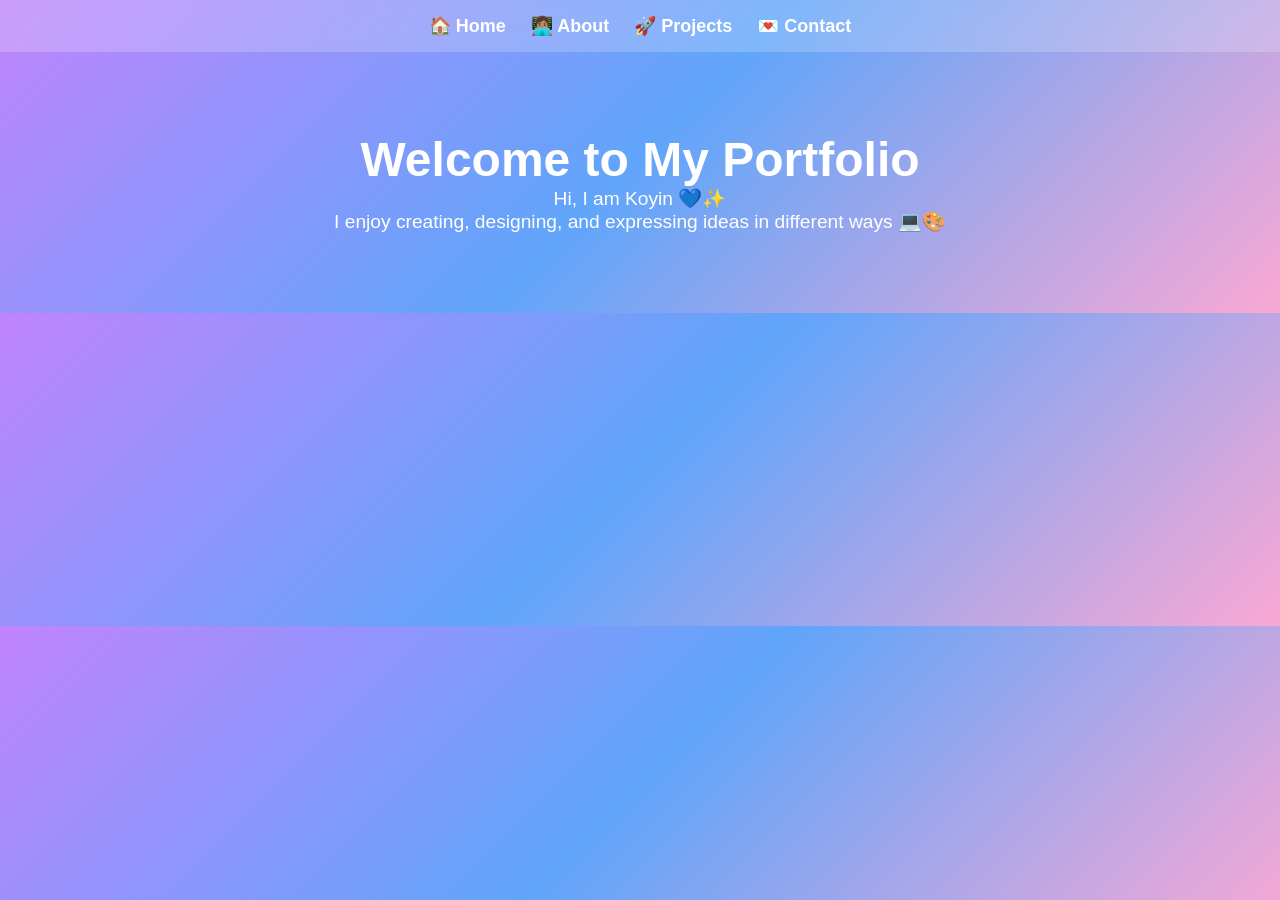
<file: index.html>
<!DOCTYPE html>
<html>
<head>
    <meta charset="UTF-8">
    <title>Home</title>
    <link rel="stylesheet" href="style.css">
</head>

<body>

<nav>
    <a href="index.html">🏠 Home</a> 
    <a href="profile.html">👩🏽‍💻 About</a>
    <a href="projects.html">🚀 Projects</a>
    <a href="contact.html">💌 Contact</a>
</nav>

<div class="hero">
    <h1> Welcome to My Portfolio</h1>
    <p>Hi, I am Koyin 💙✨</p>
    <p>I enjoy creating, designing, and expressing ideas in different ways 💻🎨</p>
</div>

</body>
</html>
</file>
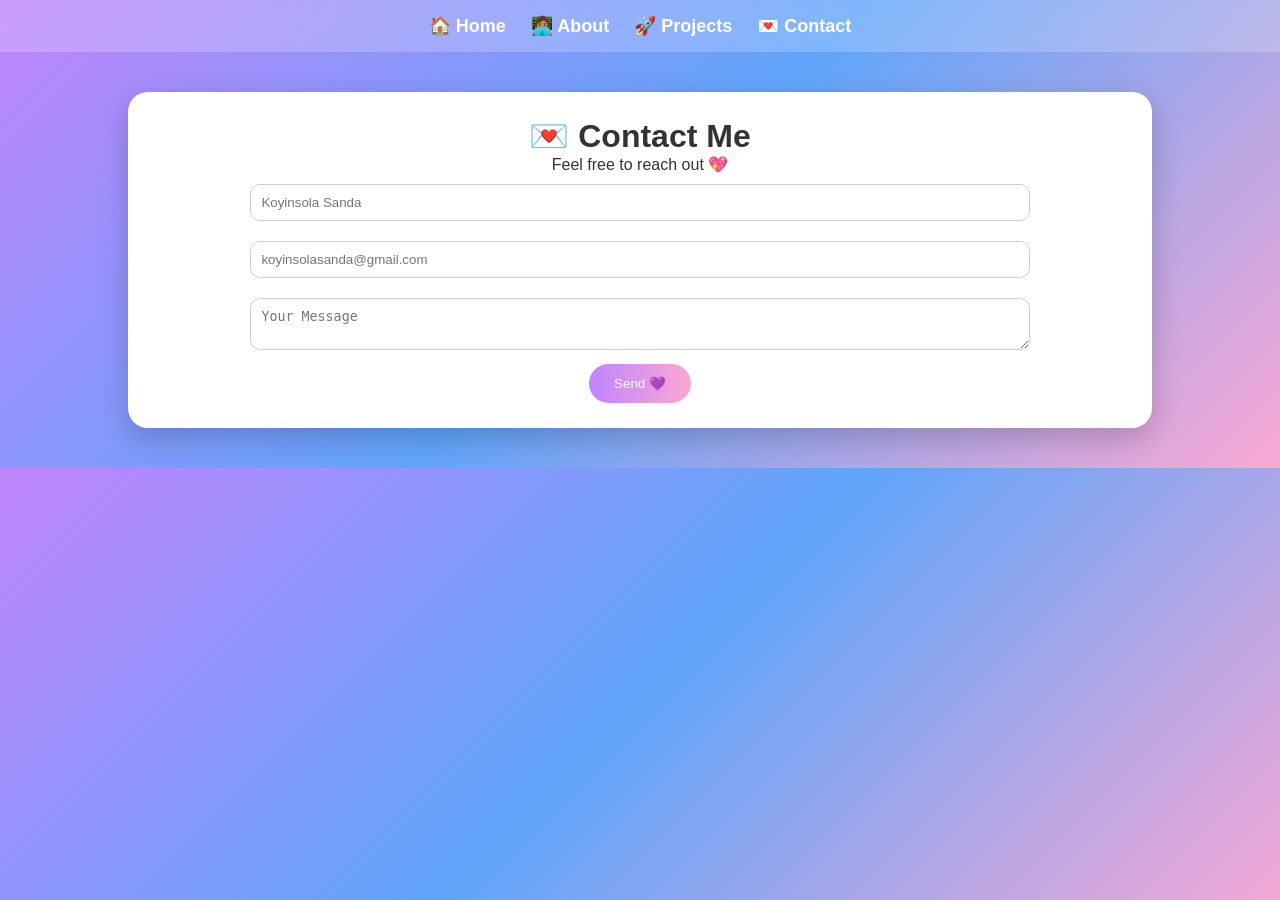
<file: contact.html>
<!DOCTYPE html> 
<html>
<head>
    <meta charset="UTF-8">
    <title>Contact</title>
    <link rel="stylesheet" href="style.css">
</head>

<body>

<nav>
    <a href="index.html">🏠 Home</a>
    <a href="profile.html">👩🏽‍💻 About</a>
    <a href="projects.html">🚀 Projects</a>
    <a href="contact.html">💌 Contact</a>
</nav>

<div class="card">
    <h1>💌 Contact Me</h1>
    <p>Feel free to reach out 💖</p>

    <form>
        <input type="text" placeholder="Koyinsola Sanda"><br>
        <input type="email" placeholder="koyinsolasanda@gmail.com"><br>
        <textarea placeholder="Your Message"></textarea><br>
        <button>Send 💜</button>
    </form>
</div>

</body>
</html>
</file>
<file: style.css>
* {
    margin: 0;
    padding: 0;
    box-sizing: border-box;
}

body {
    font-family: 'Poppins', sans-serif;
    background: linear-gradient(135deg, #c084fc, #60a5fa, #f9a8d4);
    color: #333;
}

/* NAVBAR */
nav {
    display: flex;
    justify-content: center;
    gap: 25px;
    padding: 15px;
    background: rgba(255,255,255,0.2);
    backdrop-filter: blur(10px);
    position: sticky;
    top: 0;
}

nav a {
    color: white;
    text-decoration: none;
    font-weight: bold;
    font-size: 18px;
}

nav a:hover {
    color: #f9a8d4;
}

/* HERO */
.hero {
    text-align: center;
    padding: 80px 20px;
    color: white;
}

.hero h1 {
    font-size: 3rem;
}

.hero p {
    font-size: 1.2rem;
}

/* CARD */
.card {
    background: white;
    margin: 40px auto;
    padding: 25px;
    border-radius: 20px;
    width: 80%;
    box-shadow: 0 10px 30px rgba(0,0,0,0.2);
    text-align: center;
}

/* PROFILE IMAGE */
.profile-img {
    width: 170px;
    height: 170px;
    object-fit: cover;
    border-radius: 50%;
    margin: 20px 0;
    border: 4px solid white;
    box-shadow: 0 0 25px #f9a8d4;
    transition: 0.3s;
}

.profile-img:hover {
    transform: scale(1.05);
}

/* PROJECTS */
.projects img {
    width: 200px;
    margin: 10px;
    border-radius: 15px;
    transition: 0.3s;
}

.projects img:hover {
    transform: scale(1.1);
    box-shadow: 0 0 20px #c084fc;
}

/* FORM */
input, textarea {
    width: 80%;
    padding: 10px;
    margin: 10px;
    border-radius: 10px;
    border: 1px solid #ccc;
}

/* BUTTON */
button {
    background: linear-gradient(to right, #c084fc, #f9a8d4);
    border: none;
    padding: 12px 25px;
    color: white;
    border-radius: 25px;
    cursor: pointer;
}

/* MOBILE */
@media (max-width: 600px) {
    nav {
        flex-direction: column;
    }

    .card {
        width: 95%;
    }
}
</file>
